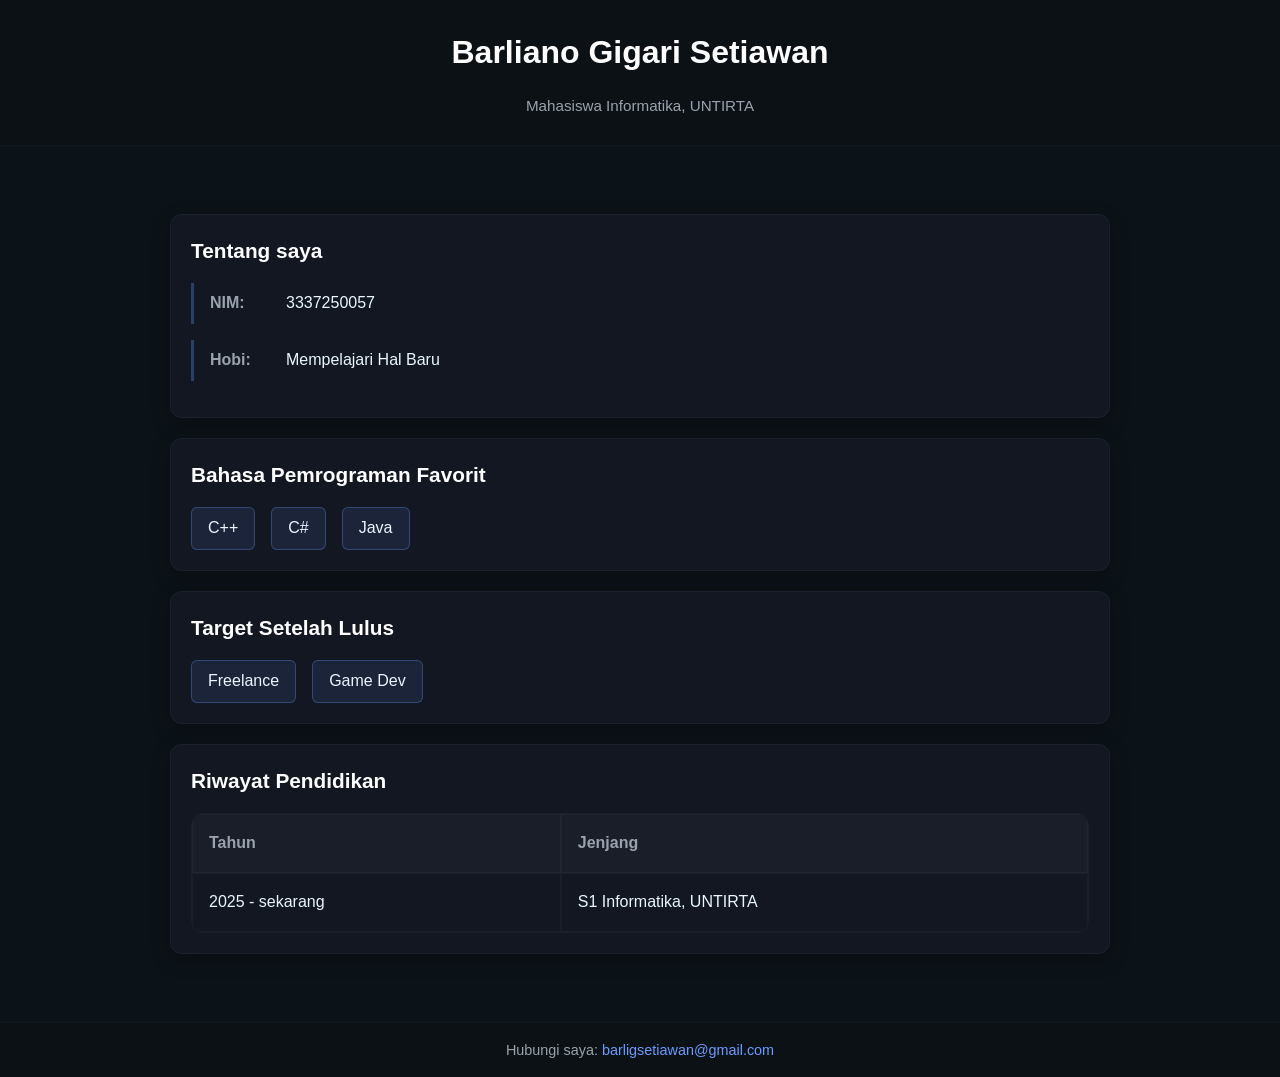
<file: Pertemuan-3/index.html>
<!DOCTYPE html>
<html lang="id">

<head>
    <meta charset="UTF-8" />
    <meta name="viewport" content="width=device-width, initial-scale=1.0" />
    <link rel="stylesheet" href="style.css" />
    <title>Biodata - Barliano Gigari Setiawan</title>
</head>

<body>
    <header class="header">
        <h1 class="title">Barliano Gigari Setiawan</h1>
        <p class="subtitle">Mahasiswa Informatika, UNTIRTA</p>
    </header>

    <main class="container">
        <section id="tentang" class="section card">
            <h2 class="section-title">Tentang saya</h2>
            <div class="info-item">
                <span class="label">NIM:</span>
                <span class="value">3337250057</span>
            </div>
            <div class="info-item">
                <span class="label">Hobi:</span>
                <span class="value">Mempelajari Hal Baru</span>
            </div>
        </section>

        <section id="skill" class="section card">
            <h2 class="section-title">Bahasa Pemrograman Favorit</h2>
            <ul class="skill-list">
                <li class="skill-item">C++</li>
                <li class="skill-item">C#</li>
                <li class="skill-item">Java</li>
            </ul>
        </section>

        <section id="target" class="section card">
            <h2 class="section-title">Target Setelah Lulus</h2>
            <ul class="target-list">
                <li class="target-item">Freelance</li>
                <li class="target-item">Game Dev</li>
            </ul>
        </section>

        <section id="riwayat" class="section card">
            <h2 class="section-title">Riwayat Pendidikan</h2>
            <table class="education-table">
                <thead>
                    <tr>
                        <th>Tahun</th>
                        <th>Jenjang</th>
                    </tr>
                </thead>
                <tbody>
                    <tr>
                        <td>2025 - sekarang</td>
                        <td>S1 Informatika, UNTIRTA</td>
                    </tr>
                </tbody>
            </table>
        </section>
    </main>

    <footer class="footer">
        <p class="contact">Hubungi saya: <a href="mailto:barligsetiawan@gmail.com">barligsetiawan@gmail.com</a></p>
    </footer>
</body>

</html>
</file>
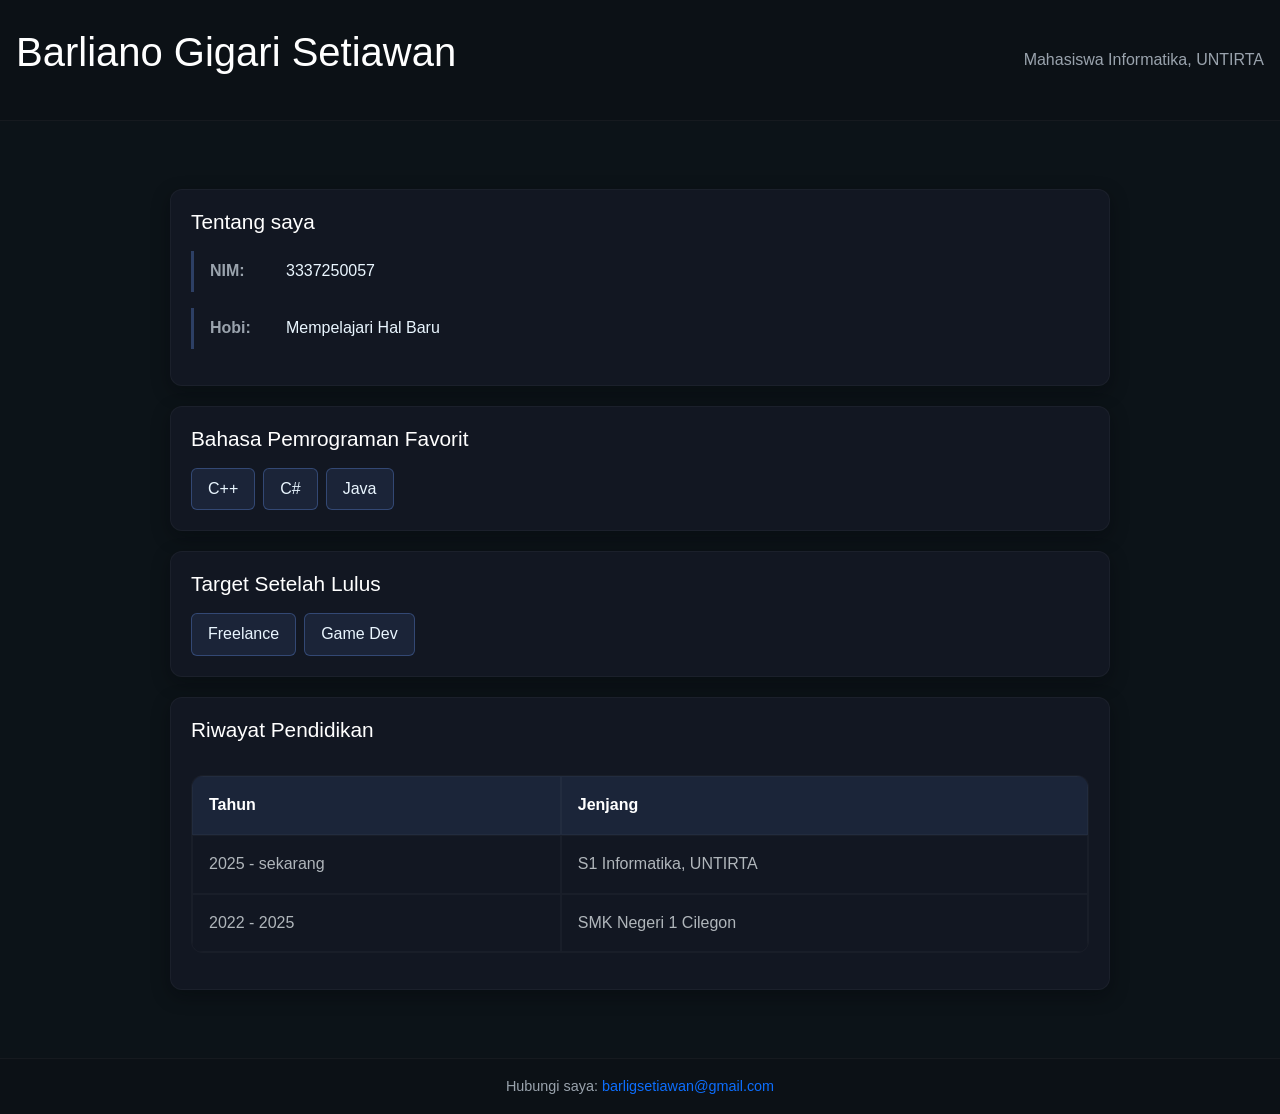
<file: Pertemuan-4/index.html>
<!DOCTYPE html>
<html lang="id">

<head>
    <meta charset="UTF-8" />
    <meta name="viewport" content="width=device-width, initial-scale=1.0" />

    <link href="https://cdn.jsdelivr.net/npm/bootstrap@5.3.8/dist/css/bootstrap.min.css" rel="stylesheet">
    <link rel="stylesheet" href="style.css" />

    <title>Biodata - Barliano Gigari Setiawan</title>
</head>

<body>
    <header class="header">
        <h1 class="title">Barliano Gigari Setiawan</h1>
        <p class="subtitle">Mahasiswa Informatika, UNTIRTA</p>
    </header>

    <main class="container">
        <section id="tentang" class="section card">
            <h2 class="section-title">Tentang saya</h2>
            <div class="info-item">
                <span class="label">NIM:</span>
                <span class="value">3337250057</span>
            </div>
            <div class="info-item">
                <span class="label">Hobi:</span>
                <span class="value">Mempelajari Hal Baru</span>
            </div>
        </section>

        <section id="skill" class="section card">
            <h2 class="section-title">Bahasa Pemrograman Favorit</h2>
            <ul class="skill-list">
                <li class="skill-item">C++</li>
                <li class="skill-item">C#</li>
                <li class="skill-item">Java</li>
            </ul>
        </section>

        <section id="target" class="section card">
            <h2 class="section-title">Target Setelah Lulus</h2>
            <ul class="target-list">
                <li class="target-item">Freelance</li>
                <li class="target-item">Game Dev</li>
            </ul>
        </section>

        <section id="riwayat" class="section card">
            <h2 class="section-title">Riwayat Pendidikan</h2>
            <table class=" table table-hover education-table">
                <thead>
                    <tr>
                        <th scope="col">Tahun</th>
                        <th scope="col">Jenjang</th>
                    </tr>
                </thead>
                <tbody>
                    <tr>
                        <td>2025 - sekarang</td>
                        <td>S1 Informatika, UNTIRTA</td>
                    </tr>
                    <tr>
                        <td>2022 - 2025</td>
                        <td>SMK Negeri 1 Cilegon</td>
                    </tr>
                </tbody>
            </table>
        </section>
    </main>

    <footer class="footer">
        <p class="contact">Hubungi saya: <a class="link-opacity-100 link-opacity-75-hover text-decoration-none"
                href="mailto:barligsetiawan@gmail.com">barligsetiawan@gmail.com</a>
        </p>
    </footer>
</body>

</html>
</file>
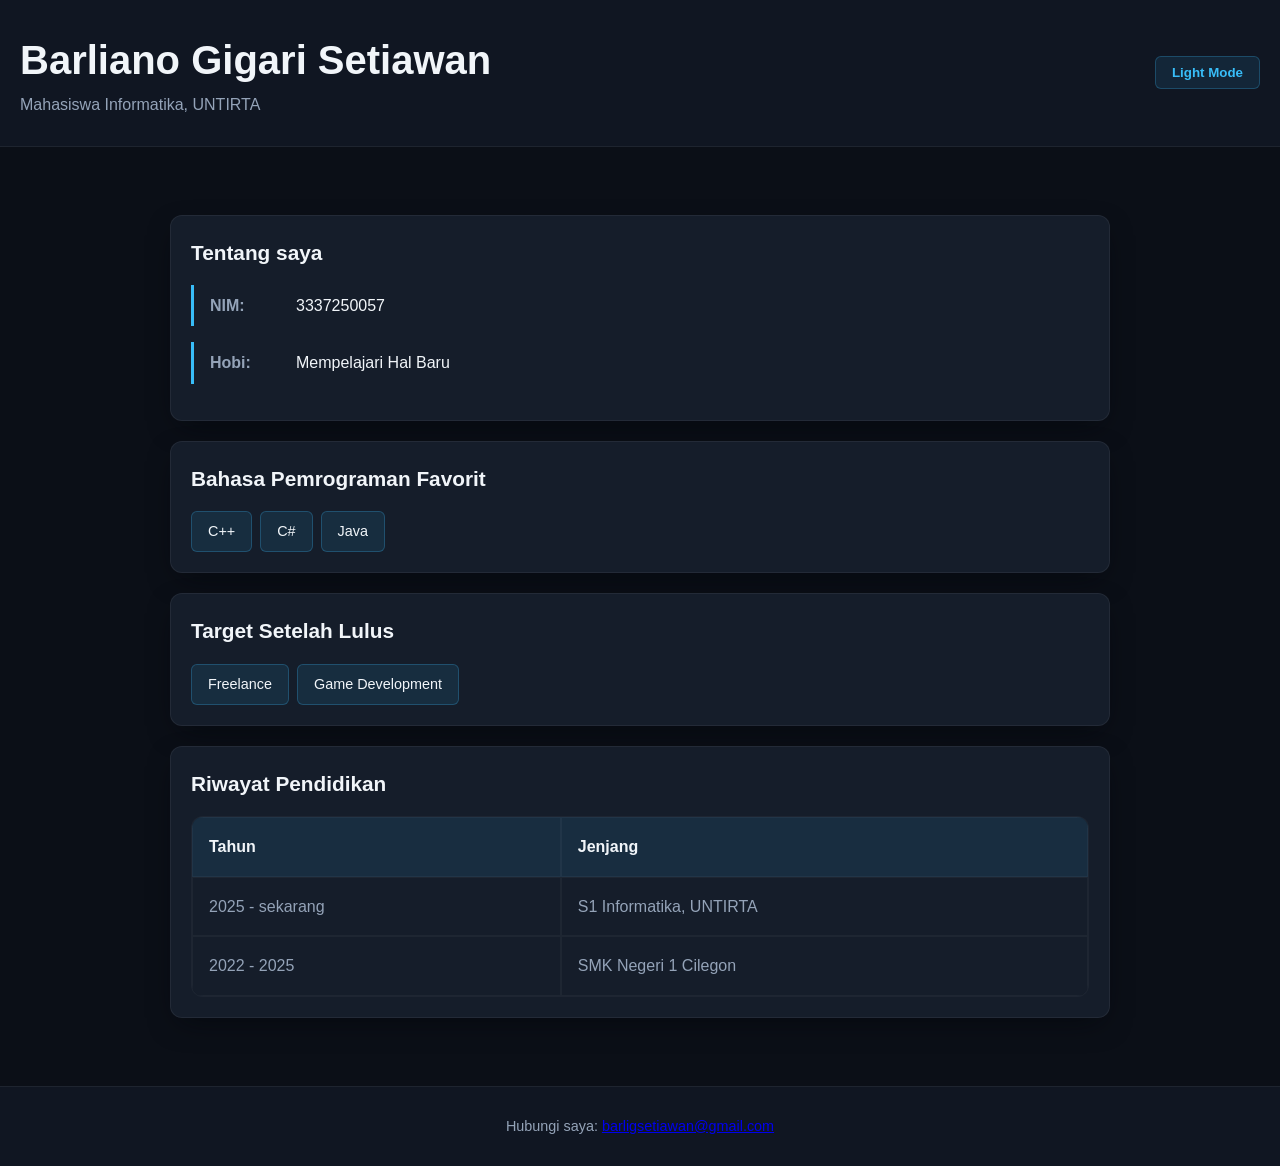
<file: Pertemuan-5/index.html>
<!DOCTYPE html>
<html lang="id">

<head>
    <meta charset="UTF-8" />
    <meta name="viewport" content="width=device-width, initial-scale=1.0" />

    <link href="" rel="stylesheet">
    <link rel="stylesheet" href="style.css" />

    <title>Biodata - Barliano Gigari Setiawan</title>
</head>

<body>
    <header class="header">
        <section class="header-content">
            <h1 class="title">Barliano Gigari Setiawan</h1>
            <p class="subtitle">Mahasiswa Informatika, UNTIRTA</p>
        </section>
        <button class="btn btn-outline-dark btn-light" id="toggleButton">Light Mode</button>
    </header>

    <main class="container">
        <section id="tentang" class="section card">
            <h2 class="section-title">Tentang saya</h2>
            <div class="info-item">
                <span class="label">NIM:</span>
                <span class="value">3337250057</span>
            </div>
            <div class="info-item">
                <span class="label">Hobi:</span>
                <span class="value">Mempelajari Hal Baru</span>
            </div>
        </section>

        <section id="skill" class="section card">
            <h2 class="section-title">Bahasa Pemrograman Favorit</h2>
            <ul class="skill-list">
                <li class="skill-item">C++</li>
                <li class="skill-item">C#</li>
                <li class="skill-item">Java</li>
            </ul>
        </section>

        <section id="target" class="section card">
            <h2 class="section-title">Target Setelah Lulus</h2>
            <ul class="target-list">
                <li class="target-item">Freelance</li>
                <li class="target-item">Game Development</li>
            </ul>
        </section>

        <section id="riwayat" class="section card">
            <h2 class="section-title">Riwayat Pendidikan</h2>
            <table class=" table table-hover education-table">
                <thead>
                    <tr>
                        <th scope="col">Tahun</th>
                        <th scope="col">Jenjang</th>
                    </tr>
                </thead>
                <tbody>
                    <tr>
                        <td>2025 - sekarang</td>
                        <td>S1 Informatika, UNTIRTA</td>
                    </tr>
                    <tr>
                        <td>2022 - 2025</td>
                        <td>SMK Negeri 1 Cilegon</td>
                    </tr>
                </tbody>
            </table>
        </section>
    </main>

    <footer class="footer">
        <p class="contact">Hubungi saya: <a class="link-opacity-100 link-opacity-75-hover text-decoration-none"
                href="mailto:barligsetiawan@gmail.com">barligsetiawan@gmail.com</a>
        </p>
    </footer>

    <script src="script.js"></script>
</body>

</html>
</file>
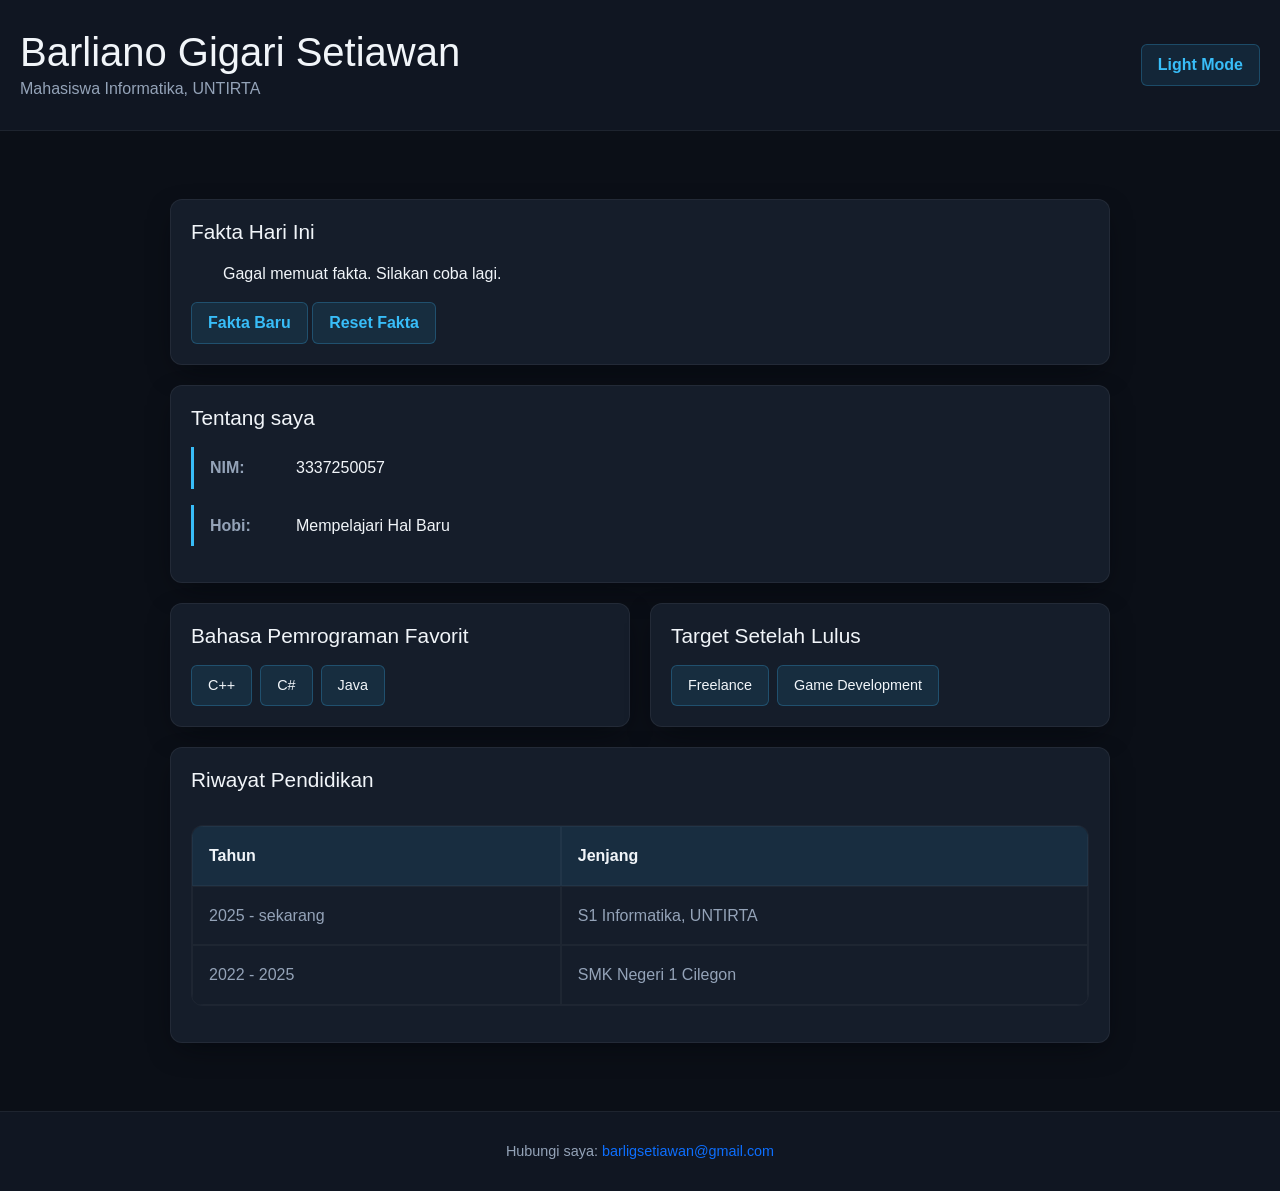
<file: Pertemuan-6/index.html>
<!DOCTYPE html>
<html lang="id">

<head>
    <meta charset="UTF-8" />
    <meta name="viewport" content="width=device-width, initial-scale=1.0" />

    <link href="" rel="stylesheet">
    <link href="https://cdn.jsdelivr.net/npm/bootstrap@5.3.8/dist/css/bootstrap.min.css" rel="stylesheet"
        integrity="sha384-sRIl4kxILFvY47J16cr9ZwB07vP4J8+LH7qKQnuqkuIAvNWLzeN8tE5YBujZqJLB" crossorigin="anonymous">

    <link rel="stylesheet" href="style.css" />

    <title>Biodata - Barliano Gigari Setiawan</title>
</head>

<body>
    <header class="header">
        <section class="header-content">
            <h1 class="title">Barliano Gigari Setiawan</h1>
            <p class="subtitle">Mahasiswa Informatika, UNTIRTA</p>
        </section>
        <button class="btn" id="toggleButton">Light Mode</button>
    </header>

    <main class="container">
        <section id="random-fact" class="section card">
            <h2 class="section-title">Fakta Hari Ini</h2>
            <ul id="random-fact-list" class="value">
                <li>Memuat fakta...</li>
            </ul>
            <section id="button-container">
                <button class="btn" id="newFactButton">Fakta Baru</button>
                <button class="btn" id="resetFactButton">Reset Fakta</button>
            </section>
        </section>

        <section id="tentang" class="section card">
            <h2 class="section-title">Tentang saya</h2>
            <div class="info-item">
                <span class="label">NIM:</span>
                <span class="value">3337250057</span>
            </div>
            <div class="info-item">
                <span class="label">Hobi:</span>
                <span class="value">Mempelajari Hal Baru</span>
            </div>
        </section>

        <section id="skill-n-target" class="split-section">
            <section id="skill" class="section card">
                <h2 class="section-title">Bahasa Pemrograman Favorit</h2>
                <ul class="skill-list">
                    <li class="skill-item">C++</li>
                    <li class="skill-item">C#</li>
                    <li class="skill-item">Java</li>
                </ul>
            </section>

            <section id="target" class="section card">
                <h2 class="section-title">Target Setelah Lulus</h2>
                <ul class="target-list">
                    <li class="target-item">Freelance</li>
                    <li class="target-item">Game Development</li>
                </ul>
            </section>
        </section>

        <section id="riwayat" class="section card">
            <h2 class="section-title">Riwayat Pendidikan</h2>
            <table class=" table table-hover education-table">
                <thead>
                    <tr>
                        <th scope="col">Tahun</th>
                        <th scope="col">Jenjang</th>
                    </tr>
                </thead>
                <tbody>
                    <tr>
                        <td>2025 - sekarang</td>
                        <td>S1 Informatika, UNTIRTA</td>
                    </tr>
                    <tr>
                        <td>2022 - 2025</td>
                        <td>SMK Negeri 1 Cilegon</td>
                    </tr>
                </tbody>
            </table>
        </section>
    </main>

    <footer class="footer">
        <p class="contact">Hubungi saya: <a class="link-opacity-100 link-opacity-75-hover text-decoration-none"
                href="mailto:barligsetiawan@gmail.com">barligsetiawan@gmail.com</a>
        </p>
    </footer>

    <script src="script.js"></script>
</body>

</html>
</file>
<file: Pertemuan-3/style.css>
:root {
  --border: rgba(255, 255, 255, 0.04);
  --table-border: rgba(255, 255, 255, 0.03);
  --radius: 12px;
  --spacing-sm: 8px;
  --spacing-md: 16px;
  --spacing-lg: 20px;
  --spacing-xl: 28px;
}

/* Reset and Base Styles */
* {
  box-sizing: border-box;
}

body {
  font-family: "Inter", Arial, sans-serif;
  color: #eaf6ff;
  margin: 0;
  padding: 0;
  background-color: #0c1318;
  line-height: 1.55;
}

/* Header - Box Model: padding + border */
.header {
  padding: var(--spacing-xl) var(--spacing-md);
  margin: 0;
  text-align: center;
  background-color: rgba(13, 15, 20, 0.6);
  border-bottom: 1px solid var(--border);
}

.title {
  margin: 0 0 var(--spacing-md) 0;
  color: #ffffff;
  font-size: 2rem;
}

.subtitle {
  margin: 0;
  color: #9aa3ad;
  font-size: 0.95rem;
}

/* Main Container - Box Model: max-width + margin + padding */
.container {
  max-width: 980px;
  margin: var(--spacing-xl) auto;
  padding: var(--spacing-lg);
}

/* Section Cards - Box Model: padding + margin + border + box-shadow */
.section {
  background-color: #121722;
  padding: var(--spacing-lg);
  margin: var(--spacing-lg) 0;
  border-radius: var(--radius);
  border: 1px solid var(--border);
  box-shadow: 0 6px 18px rgba(2, 6, 10, 0.35);
}

.card {
  transition: box-shadow 0.3s ease;
}

.card:hover {
  box-shadow: 0 8px 24px rgba(2, 6, 10, 0.45);
}

.section-title {
  margin: 0 0 var(--spacing-md) 0;
  color: #ffffff;
  font-size: 1.3rem;
}

/* Info Items - Box Model: flex + padding */
.info-item {
  display: flex;
  gap: var(--spacing-md);
  margin-bottom: var(--spacing-md);
  padding: var(--spacing-sm);
  border-left: 3px solid rgba(106, 156, 255, 0.3);
  padding-left: var(--spacing-md);
}

.label {
  font-weight: 600;
  color: #9aa3ad;
  min-width: 60px;
}

.value {
  color: #eaf6ff;
}

/* Lists - Box Model: margin + padding */
.skill-list,
.target-list {
  list-style: none;
  margin: 0;
  padding: 0;
  display: flex;
  flex-wrap: wrap;
  gap: var(--spacing-md);
}

.skill-item,
.target-item {
  background-color: rgba(106, 156, 255, 0.1);
  border: 1px solid rgba(106, 156, 255, 0.3);
  padding: var(--spacing-sm) var(--spacing-md);
  border-radius: 6px;
  color: #eaf6ff;
}

/* Table - Box Model: border + padding */
.education-table {
  width: 100%;
  border-spacing: 0;
  border-collapse: separate;
  background-clip: padding-box;
  border-radius: var(--radius);
  border: 1px solid var(--table-border);
  overflow: hidden;
  margin-top: var(--spacing-md);
}

.education-table thead th {
  background: rgba(255, 255, 255, 0.03);
  color: #9aa3ad;
  font-weight: 600;
  padding: var(--spacing-md);
  text-align: left;
  border: 1px solid var(--table-border);
}

.education-table tbody td {
  padding: var(--spacing-md);
  border: 1px solid var(--table-border);
  vertical-align: middle;
  color: #eaf6ff;
}

.education-table tbody tr:hover {
  background-color: rgba(255, 255, 255, 0.02);
}

/* Footer - Box Model: padding + margin + border */
.footer {
  padding: var(--spacing-md);
  margin: var(--spacing-xl) 0 0 0;
  text-align: center;
  background-color: rgba(13, 15, 20, 0.6);
  border-top: 1px solid var(--border);
}

.contact {
  margin: 0;
  color: #9aa3ad;
  font-size: 0.9rem;
}

.contact a {
  color: #6a9cff;
  text-decoration: none;
  transition: color 0.3s ease;
}

.contact a:hover {
  color: #8db3ff;
  text-decoration: underline;
}
</file>
<file: Pertemuan-4/style.css>
:root {
  --border: rgba(255, 255, 255, 0.04);
  --table-border: rgba(255, 255, 255, 0.03);
  --radius: 12px;
  --spacing-sm: 8px;
  --spacing-md: 16px;
  --spacing-lg: 20px;
  --spacing-xl: 28px;
}

/* Reset and Base Styles */
* {
  box-sizing: border-box;
}

body {
  font-family: "Inter", Arial, sans-serif;
  color: #eaf6ff;
  margin: 0;
  padding: 0;
  background-color: #0c1318;
  line-height: 1.55;
}

/* Header - Box Model: padding + border */
.header {
  padding: var(--spacing-xl) var(--spacing-md);
  margin: 0;

  background-color: rgba(13, 15, 20, 0.6);

  border-bottom: 1px solid var(--border);

  display: flex;
  flex-direction: column;
  align-items: center;
}

.title {
  margin: 0 0 var(--spacing-md) 0;
  color: #ffffff;
  font-size: 2rem;
}

.subtitle {
  margin: 0;
  color: #9aa3ad;
  font-size: 0.95rem;
}

/* Main Container - Box Model: max-width + margin + padding */
.container {
  max-width: 980px;
  margin: var(--spacing-xl) auto;
  padding: var(--spacing-lg);
}

/* Section Cards - Box Model: padding + margin + border + box-shadow */
.section {
  background-color: #121722;
  padding: var(--spacing-lg);
  margin: var(--spacing-lg) 0;
  border-radius: var(--radius);
  border: 1px solid var(--border);
  box-shadow: 0 6px 18px rgba(2, 6, 10, 0.35);
}

.card {
  transition: box-shadow 0.3s ease;
}

.card:hover {
  box-shadow: 0 8px 24px rgba(2, 6, 10, 0.45);
}

.section-title {
  margin: 0 0 var(--spacing-md) 0;
  color: #ffffff;
  font-size: 1.3rem;
}

/* Info Items - Box Model: flex + padding */
.info-item {
  display: flex;
  gap: var(--spacing-md);
  margin-bottom: var(--spacing-md);
  padding: var(--spacing-sm);
  border-left: 3px solid rgba(106, 156, 255, 0.3);
  padding-left: var(--spacing-md);
}

.label {
  font-weight: 600;
  color: #9aa3ad;
  min-width: 60px;
}

.value {
  color: #eaf6ff;
}

/* Lists - Box Model: margin + padding */
.skill-list,
.target-list {
  list-style: none;
  margin: 0;
  padding: 0;
  display: flex;
  flex-wrap: wrap;
  gap: var(--spacing-sm);
}

.skill-item,
.target-item {
  background-color: rgba(106, 156, 255, 0.1);
  border: 1px solid rgba(106, 156, 255, 0.3);
  padding: var(--spacing-sm) var(--spacing-md);
  border-radius: 6px;
  color: #eaf6ff;
}

/* Table - Box Model: border + padding */
.education-table {
  width: 100%;
  border-spacing: 0;
  border-collapse: separate;
  background-clip: padding-box;
  border-radius: var(--radius);
  border: 1px solid var(--table-border);
  overflow: hidden;
  margin-top: var(--spacing-md);
  background-color: #121722;
}

.education-table th {
  background: rgba(106, 156, 255, 0.1);
  color: #ffffff;
  font-weight: 600;
  padding: var(--spacing-md);
  text-align: left;
  border: 1px solid var(--table-border);
}

.education-table td {
  padding: var(--spacing-md);
  border: 1px solid var(--table-border);
  vertical-align: middle;
  color: #b0b6bb;
  background-color: #121722;
}

/* Footer - Box Model: padding + margin + border */
.footer {
  padding: var(--spacing-md);
  margin: var(--spacing-xl) 0 0 0;
  text-align: center;
  background-color: rgba(13, 15, 20, 0.6);
  border-top: 1px solid var(--border);
}

.contact {
  margin: 0;
  color: #9aa3ad;
  font-size: 0.9rem;
}

@media (min-width: 768px) {
  .header {
    flex-direction: row;
    justify-content: space-between;
  }

  .title {
    font-size: 2.5rem;
  }

  .subtitle {
    font-size: 1rem;
  }
}
</file>
<file: Pertemuan-5/style.css>
:root {
  /* Layout Presets*/
  --radius: 12px;
  --spacing-sm: 8px;
  --spacing-md: 16px;
  --spacing-lg: 20px;
  --spacing-xl: 28px;

  /*Dark Mode Palette*/
  --bg-main: #0b0f17;
  --bg-card: #151d2a;
  --bg-header: #101622;
  --border: rgba(255, 255, 255, 0.06);
  --table-border: rgba(255, 255, 255, 0.04);

  /* Text and Accents */
  --text-primary: #f1f5f9;
  --text-secondary: #94a3b8;
  --accent-color: #38bdf8;
  --accent-bg: rgba(56, 189, 248, 0.1);
  --accent-border: rgba(56, 189, 248, 0.25);
  --shadow: 0 10px 30px -10px rgba(2, 6, 10, 0.7);
  --transition: all 0.25s ease;
}

/* Light Mode Override */
.light-mode {
  --bg-main: #f8fafc;
  --bg-card: #ffffff;
  --bg-header: #ffffff;
  --border: rgba(0, 0, 0, 0.07);
  --table-border: rgba(0, 0, 0, 0.05);

  --text-primary: #0f172a;
  --text-secondary: #64748b;
  --accent-color: #0284c7;
  --accent-bg: rgba(2, 132, 199, 0.08);
  --accent-border: rgba(2, 132, 199, 0.2);
  --shadow: 0 10px 25px -12px rgba(15, 23, 42, 0.12);
}

/* Reset and Base Styles */
* {
  box-sizing: border-box;
}

body {
  font-family: "Inter", Arial, sans-serif;
  color: var(--text-primary);
  background-color: var(--bg-main);
  margin: 0;
  padding: 0;
  line-height: 1.6;
  transition:
    background-color var(--transition),
    color var(--transition);
}

/* Button Styling*/
#toggleButton {
  background-color: var(--accent-bg);
  border: 1px solid var(--accent-border);
  color: var(--accent-color);
  padding: var(--spacing-sm) var(--spacing-md);
  border-radius: 6px;
  font-weight: 600;
  cursor: pointer;
  font-family: inherit;
  transition: var(--transition);
}

#toggleButton:hover {
  background-color: var(--accent-color);
  color: var(--bg-main);
}

/* Header */
.header {
  padding: var(--spacing-xl) var(--spacing-md);
  margin: 0;
  background-color: var(--bg-header);
  border-bottom: 1px solid var(--border);
  display: flex;
  flex-direction: column;
  align-items: center;
  gap: var(--spacing-md);
  transition:
    background-color var(--transition),
    border-color var(--transition);
}

.title {
  margin: 0;
  color: var(--text-primary);
  font-size: 2rem;
}

.subtitle {
  margin: 0;
  color: var(--text-secondary);
  font-size: 0.95rem;
}

/* Main Container */
.container {
  max-width: 980px;
  margin: var(--spacing-xl) auto;
  padding: var(--spacing-lg);
}

/* Section Cards */
.section {
  background-color: var(--bg-card);
  padding: var(--spacing-lg);
  margin: var(--spacing-lg) 0;
  border-radius: var(--radius);
  border: 1px solid var(--border);
  box-shadow: var(--shadow);
  transition:
    background-color var(--transition),
    border-color var(--transition),
    box-shadow var(--transition);
}

.card {
  transition: var(--transition);
}

.card:hover {
  transform: translateY(-2px);
  box-shadow: var(--shadow);
}

.section-title {
  margin: 0 0 var(--spacing-md) 0;
  color: var(--text-primary);
  font-size: 1.3rem;
}

/* Info Items */
.info-item {
  display: flex;
  gap: var(--spacing-md);
  margin-bottom: var(--spacing-md);
  padding: var(--spacing-sm);
  border-left: 3px solid var(--accent-color);
  padding-left: var(--spacing-md);
}

.label {
  font-weight: 600;
  color: var(--text-secondary);
  min-width: 70px;
}

.value {
  color: var(--text-primary);
}

/* Lists */
.skill-list,
.target-list {
  list-style: none;
  margin: 0;
  padding: 0;
  display: flex;
  flex-wrap: wrap;
  gap: var(--spacing-sm);
}

.skill-item,
.target-item {
  background-color: var(--accent-bg);
  border: 1px solid var(--accent-border);
  padding: var(--spacing-sm) var(--spacing-md);
  border-radius: 6px;
  color: var(--text-primary);
  font-size: 0.9rem;
  transition: var(--transition);
}

/* Table */
.education-table {
  width: 100%;
  border-spacing: 0;
  border-collapse: separate;
  background-clip: padding-box;
  border-radius: var(--radius);
  border: 1px solid var(--table-border);
  overflow: hidden;
  margin-top: var(--spacing-md);
  background-color: var(--bg-card);
  transition: var(--transition);
}

.education-table th {
  background: var(--accent-bg);
  color: var(--text-primary);
  font-weight: 600;
  padding: var(--spacing-md);
  text-align: left;
  border: 1px solid var(--table-border);
}

.education-table td {
  padding: var(--spacing-md);
  border: 1px solid var(--table-border);
  vertical-align: middle;
  color: var(--text-secondary);
  background-color: var(--bg-card);
  transition: var(--transition);
}

/* Footer */
.footer {
  padding: var(--spacing-xl);
  margin: var(--spacing-xl) 0 0 0;
  text-align: center;
  background-color: var(--bg-header);
  border-top: 1px solid var(--border);
  transition: var(--transition);
}

.contact {
  margin: 0;
  color: var(--text-secondary);
  font-size: 0.9rem;
}

@media (min-width: 768px) {
  .header {
    flex-direction: row;
    justify-content: space-between;
    padding: var(--spacing-xl) var(--spacing-lg);
  }

  .title {
    font-size: 2.5rem;
  }

  .subtitle {
    font-size: 1rem;
  }
}
</file>
<file: Pertemuan-6/style.css>
:root {
  /* Layout Presets*/
  --radius: 12px;
  --spacing-sm: 8px;
  --spacing-md: 16px;
  --spacing-lg: 20px;
  --spacing-xl: 28px;

  /*Dark Mode Palette*/
  --bg-main: #0b0f17;
  --bg-card: #151d2a;
  --bg-header: #101622;
  --border: rgba(255, 255, 255, 0.06);
  --table-border: rgba(255, 255, 255, 0.04);

  /* Text and Accents */
  --text-primary: #f1f5f9;
  --text-secondary: #94a3b8;
  --accent-color: #38bdf8;
  --accent-bg: rgba(56, 189, 248, 0.1);
  --accent-border: rgba(56, 189, 248, 0.25);
  --shadow: 0 10px 30px -10px rgba(2, 6, 10, 0.7);
  --transition: all 0.25s ease;
}

/* Light Mode Override */
.light-mode {
  --bg-main: #f8fafc;
  --bg-card: #ffffff;
  --bg-header: #ffffff;
  --border: rgba(0, 0, 0, 0.07);
  --table-border: rgba(0, 0, 0, 0.05);

  --text-primary: #0f172a;
  --text-secondary: #64748b;
  --accent-color: #0284c7;
  --accent-bg: rgba(2, 132, 199, 0.08);
  --accent-border: rgba(2, 132, 199, 0.2);
  --shadow: 0 10px 25px -12px rgba(15, 23, 42, 0.12);
}

/* Reset and Base Styles */
* {
  box-sizing: border-box;
}

body {
  font-family: "Inter", Arial, sans-serif;
  color: var(--text-primary);
  background-color: var(--bg-main);
  margin: 0;
  padding: 0;
  line-height: 1.6;
  transition:
    background-color var(--transition),
    color var(--transition);
}

/* Button Styling*/
.btn {
  background-color: var(--accent-bg);
  border: 1px solid var(--accent-border);
  color: var(--accent-color);
  padding: var(--spacing-sm) var(--spacing-md);
  border-radius: 6px;
  font-weight: 600;
  cursor: pointer;
  font-family: inherit;
  transition: var(--transition);
}

.btn:hover {
  background-color: var(--accent-color);
  color: var(--bg-main);
}

/* Header */
.header {
  padding: var(--spacing-xl) var(--spacing-md);
  margin: 0;
  background-color: var(--bg-header);
  border-bottom: 1px solid var(--border);
  display: flex;
  flex-direction: column;
  align-items: center;
  gap: var(--spacing-md);
  transition:
    background-color var(--transition),
    border-color var(--transition);
}

.title {
  margin: 0;
  color: var(--text-primary);
  font-size: 2rem;
}

.subtitle {
  margin: 0;
  color: var(--text-secondary);
  font-size: 0.95rem;
}

/* Main Container */
.container {
  max-width: 980px;
  margin: var(--spacing-xl) auto;
  padding: var(--spacing-lg);
}

/* Section Cards */
.section {
  background-color: var(--bg-card);
  padding: var(--spacing-lg);
  margin: var(--spacing-lg) 0;
  border-radius: var(--radius);
  border: 1px solid var(--border);
  box-shadow: var(--shadow);
  transition:
    background-color var(--transition),
    border-color var(--transition),
    box-shadow var(--transition);
}

.split-section {
  display: grid;
  grid-template-columns: repeat(2, minmax(0, 1fr));
  gap: var(--spacing-lg);
  align-items: start;
}

.split-section > .section {
  margin: 0;
  height: 100%;
}

.card {
  transition: var(--transition);
}

.card:hover {
  transform: translateY(-2px);
  box-shadow: var(--shadow);
}

.section-title {
  margin: 0 0 var(--spacing-md) 0;
  color: var(--text-primary);
  font-size: 1.3rem;
}

/* Info Items */
.info-item {
  display: flex;
  gap: var(--spacing-md);
  margin-bottom: var(--spacing-md);
  padding: var(--spacing-sm);
  border-left: 3px solid var(--accent-color);
  padding-left: var(--spacing-md);
}

.label {
  font-weight: 600;
  color: var(--text-secondary);
  min-width: 70px;
}

.value {
  color: var(--text-primary);
}

/* Lists */
.skill-list,
.target-list {
  list-style: none;
  margin: 0;
  padding: 0;
  display: flex;
  flex-wrap: wrap;
  gap: var(--spacing-sm);
}

.skill-item,
.target-item {
  background-color: var(--accent-bg);
  border: 1px solid var(--accent-border);
  padding: var(--spacing-sm) var(--spacing-md);
  border-radius: 6px;
  color: var(--text-primary);
  font-size: 0.9rem;
  transition: var(--transition);
}

/* Table */
.education-table {
  width: 100%;
  border-spacing: 0;
  border-collapse: separate;
  background-clip: padding-box;
  border-radius: var(--radius);
  border: 1px solid var(--table-border);
  overflow: hidden;
  margin-top: var(--spacing-md);
  background-color: var(--bg-card);
  transition: var(--transition);
}

.education-table th {
  background: var(--accent-bg);
  color: var(--text-primary);
  font-weight: 600;
  padding: var(--spacing-md);
  text-align: left;
  border: 1px solid var(--table-border);
}

.education-table td {
  padding: var(--spacing-md);
  border: 1px solid var(--table-border);
  vertical-align: middle;
  color: var(--text-secondary);
  background-color: var(--bg-card);
  transition: var(--transition);
}

/* Footer */
.footer {
  padding: var(--spacing-xl);
  margin: var(--spacing-xl) 0 0 0;
  text-align: center;
  background-color: var(--bg-header);
  border-top: 1px solid var(--border);
  transition: var(--transition);
}

.contact {
  margin: 0;
  color: var(--text-secondary);
  font-size: 0.9rem;
}

@media (max-width: 768px) {
  .split-section {
    grid-template-columns: 1fr;
  }
}

@media (min-width: 768px) {
  .header {
    flex-direction: row;
    justify-content: space-between;
    padding: var(--spacing-xl) var(--spacing-lg);
  }

  .title {
    font-size: 2.5rem;
  }

  .subtitle {
    font-size: 1rem;
  }
}
</file>
